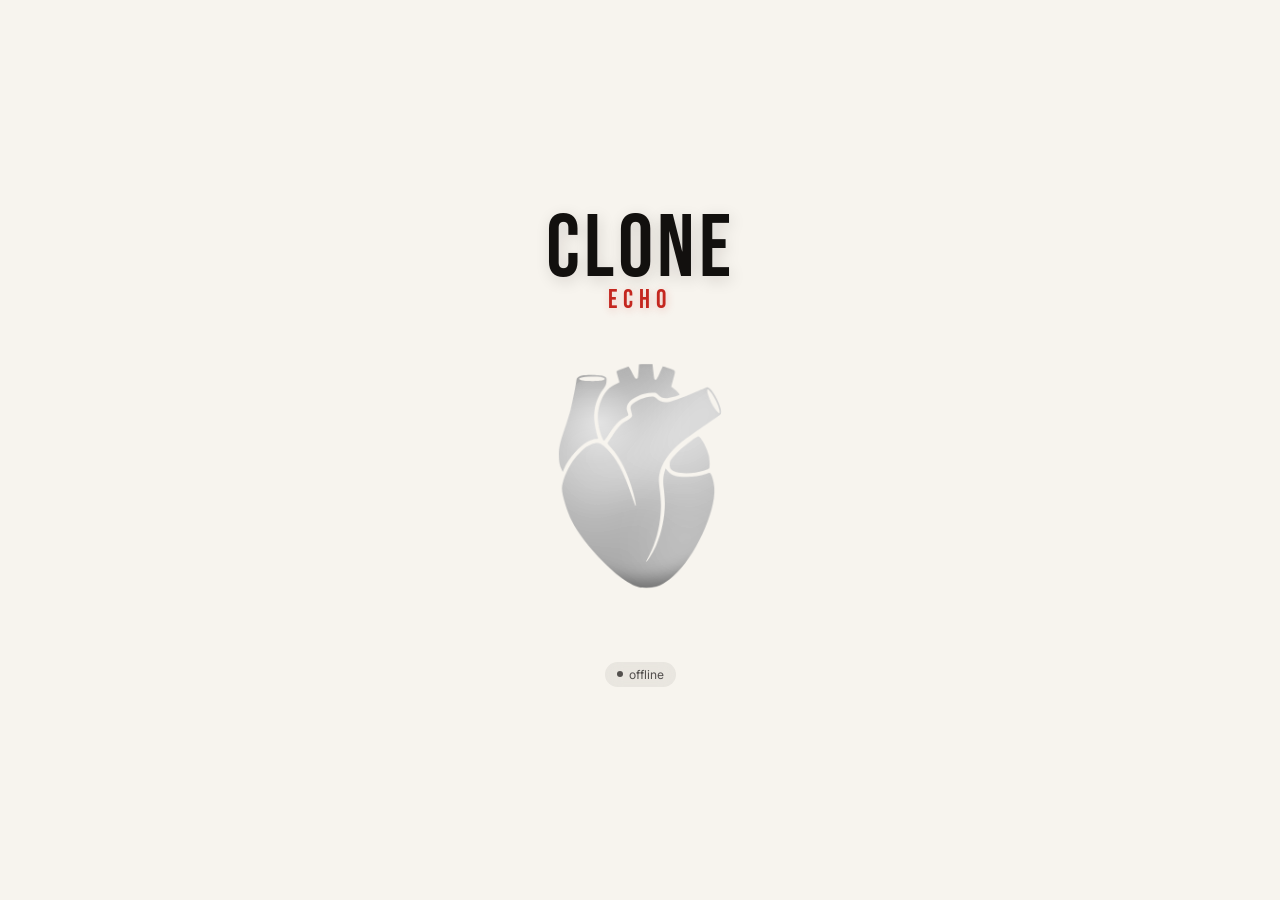
<file: index.html>
<!doctype html>
<html lang="en">
  <head>
    <meta charset="UTF-8" />
    <meta
      name="viewport"
      content="width=device-width, initial-scale=1.0, maximum-scale=1.0, viewport-fit=cover"
    />
    <meta name="theme-color" content="#F7F4EE" />
    <title>Clone Echo</title>
    <link rel="icon" href="favicon.svg" type="image/svg+xml" />
    <link rel="apple-touch-icon" href="apple-touch-icon.png" />
    <meta name="apple-mobile-web-app-title" content="Clone Echo" />
    <meta name="description" content="Clone Echo - speak, and it answers back in a clone of your own voice." />
    <meta property="og:title" content="Clone Echo" />
    <meta property="og:description" content="A voice-cloning conversational app - it answers in your own voice." />
    <meta property="og:image" content="https://clonesecho.vercel.app/og-image.png" />
    <meta name="twitter:card" content="summary_large_image" />
    <link rel="preconnect" href="https://fonts.googleapis.com" />
    <link rel="preconnect" href="https://fonts.gstatic.com" crossorigin />
    <link
      href="https://fonts.googleapis.com/css2?family=Bebas+Neue&family=Inter:wght@500;600&display=swap"
      rel="stylesheet"
    />
    <link rel="stylesheet" href="style.css" />
  </head>
  <body>
    <div class="app">

      <div class="stage">
        <h1 class="title">
          <span class="atom">CLONE</span>
          <span class="voice">echo</span>
        </h1>

    <!-- Heart silhouette used to clip the orb. The gaps between these four
         paths are the anatomical line-work, so the liquid gradient inside
         shows through the muscle and not through the vessel outlines. -->
    <svg width="0" height="0" aria-hidden="true" focusable="false"
         style="position:absolute">
      <defs>
        <clipPath id="heartClip" clipPathUnits="objectBoundingBox">
          <path transform="translate(0.13784 0) scale(0.0027027) translate(-245.9 -186.4)" d="m382.4 186.7-4.1.4-.9 11.7c-.8 11-1 11.7-3.1 12-1.9.3-2.9-1.1-7.3-9.7-2.9-6-5.6-10.1-6.5-10.1-1.3 0-18.4 6.7-19.4 7.6-.2.2.9 4.2 2.3 9 1.5 4.7 2.6 8.7 2.4 8.9-.2.1-3.3 1.7-7 3.5-13.6 6.6-22.2 19-27 38.9-2.4 9.9-2.1 21.6.7 34.1 2.3 9.7 6.4 20 8 20 .8 0 4.7-5.3 8.7-11.7 8.7-14 16.1-21.9 24.5-26.1 3.4-1.8 6.4-3.6 6.8-4.1.3-.6-.1-2.7-1-4.7-4.5-10.7 1.1-19.8 16.5-26.8 7.9-3.6 16.5-5.6 24-5.6 6.1 0 6.9.2 9.6 3.1 4.2 4.4 7.6 5.9 13.5 5.9 5.3 0 21.3-4.2 22.3-5.9.6-.9-6.8-8.2-11.4-11.4l-2.5-1.7 2.9-10.8c4.7-17.4 5.4-15.3-6.5-19.6-5.7-2-10.5-3.3-10.6-2.9-.2.4-2.5 5.5-5.1 11.3-3.7 8-5.3 10.5-6.8 10.5-1.7 0-2.1-1.3-3.4-13l-1.5-13-7-.1c-3.8 0-8.8.1-11.1.3"/>
          <path transform="translate(0.13784 0) scale(0.0027027) translate(-245.9 -186.4)" d="M284.8 205.3c-6.6 1.5-9.8 4-9.8 7.4 0 3.2-6.5 36.4-9.6 48.8-1.4 5.5-5.6 19.2-9.4 30.5-8.3 24.5-10.1 32.4-10.1 45.1 0 10.4 1.3 17.1 4.4 23.4l2 4 2.3-5.3c7.4-16.8 26-37.8 39.2-44.5 4.1-2 9.6-4 12.3-4.3 4.1-.5 4.9-1 4.4-2.3-2.4-5.9-5.7-22.2-6.2-30.6-1-17.8 4.1-35.2 14.3-48.8 4.5-6 5.3-7.8 5.9-12.9.8-6.8.2-7.7-5.5-9.8-5.1-1.8-27.3-2.2-34.2-.7m32.1 3c5.7 1.5 6.2 3.2 1.4 4.8-5.2 1.9-30.5 1.9-35.6.1-8.6-3.1.1-6 17.8-6 6.6 0 14 .5 16.4 1.1"/>
          <path transform="translate(0.13784 0) scale(0.0027027) translate(-245.9 -186.4)" d="M474.5 231.6c-19.5 8.4-40.1 16.2-46.9 17.5-7.2 1.5-15.5-.8-20.4-5.7-2.8-2.8-4.2-3.4-7.6-3.4-10.3 0-28.5 7.4-33.2 13.5-2.8 3.7-2.8 4.9-.4 13.6 1.2 4.2 1.2 5-.3 7.3-1 1.4-4.4 4-7.7 5.6-9 4.5-13.4 9.1-22.9 23.5-4.7 7.1-8.8 13.3-8.9 13.8-.2.4 2.4 3.8 5.9 7.4 15.6 16.8 28.7 43.7 37 75.9 3.6 14.3 4.8 21.6 3.3 20.1-.4-.4-3.5-8.9-6.9-18.9-12.5-37.3-24.3-59.3-39.8-74.7-8.5-8.4-11.9-10.4-17.3-10.3-4.5 0-13.5 3.6-18.2 7.2-6.6 5.1-16.8 16.2-21.8 23.6-10 15-17.4 34.1-17.4 44.9 0 10.1 8.5 37.8 16.5 53.7 10.1 20 28.7 44.2 51.9 67.3 16.6 16.5 27.3 25.3 40.2 33.2 12.3 7.5 19.7 9.8 31.4 9.7 15.8 0 27.5-5.3 43.8-19.5 35.3-30.7 70.5-106.4 67.9-145.8-.6-8.6-3.5-20.1-6-23.4-1.2-1.8-1.5-1.8-7.2.1-10.5 3.5-21 5.2-32.7 5.2-16.8 0-24.7-2.6-31.1-10.1l-3.6-4.1-1.6 5.3c-2.5 8.6-2.8 15.5-1.1 29.9.9 7.4 1.6 17.5 1.6 22.3 0 23-5.2 48.2-14.2 69.2-3.7 8.5-13 24.6-15.4 26.6-2.1 1.7-2.2 2 4.4-11 10.1-19.6 16.2-42.1 18.2-67.2 1.2-13.7.8-21.9-2.2-46.7-.9-8-.9-11.7 0-17.3 3.3-19.1 16.1-37.9 37.5-55.2 5.1-4.1 20.9-15.4 35.2-25.2 14.3-9.7 26.8-18.4 27.8-19.3 2.3-2 2.2-6.8-.4-14.5-4.7-14-15.8-30.7-20.5-30.7-1 .1-8.6 3-16.9 6.6m21.8.6c6.5 8 13 21.6 14.6 30.5.5 2.4.5 4.6.1 4.8-1.3.8-7.5-6.8-11.6-14.1-6.4-11.5-10.5-25.4-7.5-25.4.5 0 2.5 1.9 4.4 4.2"/>
          <path transform="translate(0.13784 0) scale(0.0027027) translate(-245.9 -186.4)" d="M466 312c-16.5 11.5-33.4 27.8-36.1 34.7-1.4 3.7-1.1 10.6.6 12.9 5.9 8.5 33.2 9.8 55.6 2.8 4.3-1.4 8-3.1 8.3-4 1.1-2.8.6-13.7-.8-20.6-2.6-12.2-13.4-31.9-17.4-31.8-1 .1-5.5 2.7-10.2 6"/>
        </clipPath>
      </defs>
    </svg>
        <div class="orb-wrap">
          <button class="orb" id="orb" aria-label="Start call">
            <span class="orb-inner"></span>
          </button>
        </div>
        <span class="status" id="status">offline</span>
        <p class="error-banner" id="errorBanner"></p>
      </div>

    </div>

    <script src="app.js"></script>
  </body>
</html>
</file>
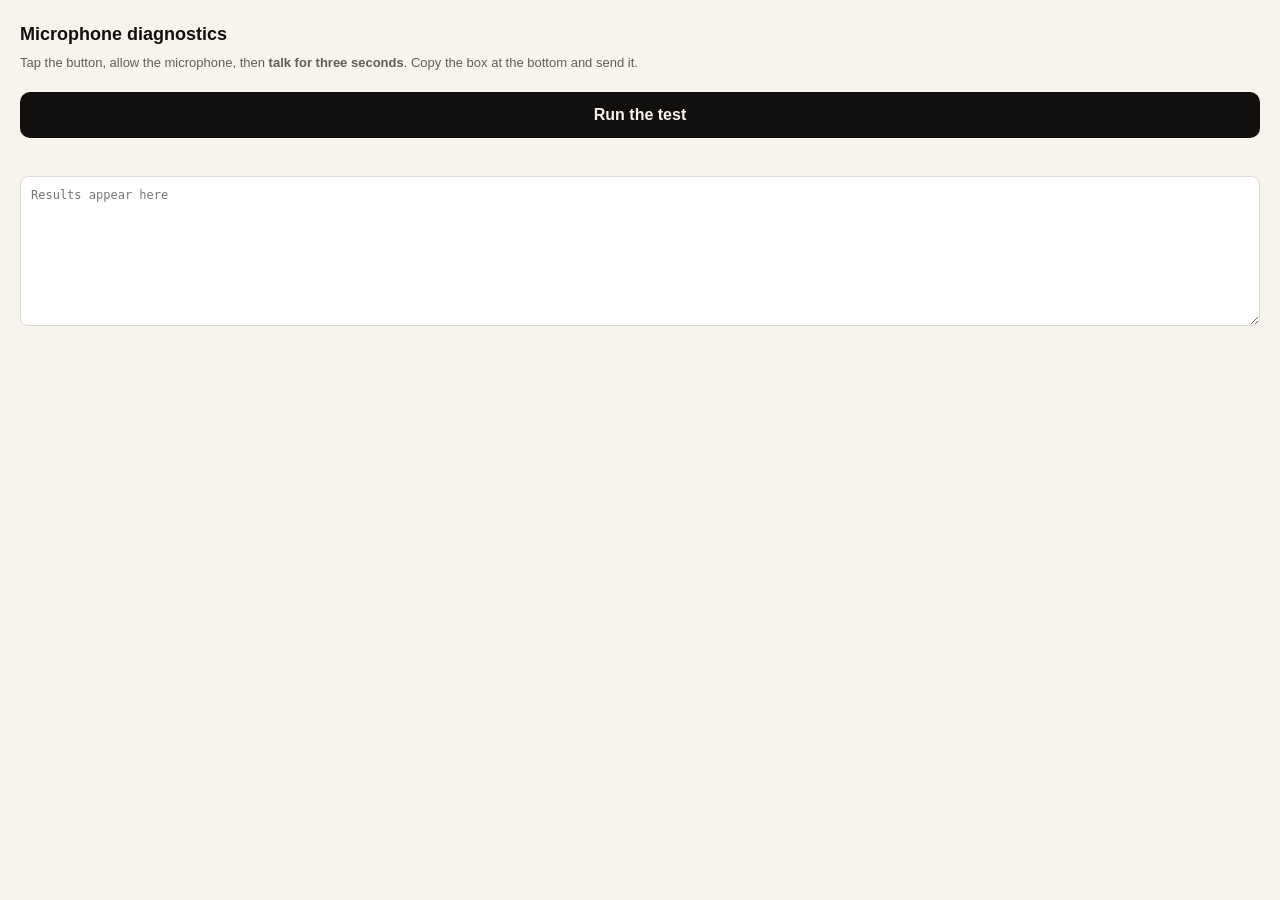
<file: diagnose.html>
<!doctype html>
<html lang="en">
<head>
<meta charset="UTF-8" />
<meta name="viewport" content="width=device-width, initial-scale=1.0" />
<title>Clone Echo — mic diagnostics</title>
<style>
  :root { --ink:#12100E; --bg:#F7F4EE; --line:#ded9d1; }
  * { box-sizing:border-box; margin:0; padding:0; }
  body { font:15px/1.6 -apple-system,BlinkMacSystemFont,"Segoe UI",sans-serif;
         background:var(--bg); color:var(--ink); padding:20px; }
  h1 { font-size:18px; margin-bottom:4px; }
  p.sub { font-size:13px; opacity:.65; margin-bottom:18px; }
  button { width:100%; padding:14px; font-size:16px; font-weight:600;
           background:var(--ink); color:var(--bg); border:none; border-radius:10px;
           margin-bottom:16px; cursor:pointer; }
  .row { display:flex; gap:10px; padding:9px 0; border-bottom:1px solid var(--line);
         font-size:14px; align-items:flex-start; }
  .k { flex:0 0 42%; opacity:.6; }
  .v { flex:1; font-weight:600; word-break:break-word; }
  .ok { color:#0a7d4f; } .bad { color:#b3261e; } .warn { color:#8a5a00; }
  #out { margin-top:6px; }
  textarea { width:100%; height:150px; margin-top:16px; font:12px/1.4 ui-monospace,monospace;
             padding:10px; border:1px solid var(--line); border-radius:8px; background:#fff; }
</style>
</head>
<body>

<h1>Microphone diagnostics</h1>
<p class="sub">Tap the button, allow the microphone, then <strong>talk for three seconds</strong>. Copy the box at the bottom and send it.</p>

<button id="run">Run the test</button>
<div id="out"></div>
<textarea id="copy" readonly placeholder="Results appear here"></textarea>

<script>
const out = document.getElementById("out");
const copy = document.getElementById("copy");
const lines = [];

function add(k, v, cls) {
  lines.push(`${k}: ${v}`);
  const row = document.createElement("div");
  row.className = "row";
  row.innerHTML = `<div class="k"></div><div class="v ${cls || ""}"></div>`;
  row.children[0].textContent = k;
  row.children[1].textContent = v;
  out.appendChild(row);
  copy.value = lines.join("\n");
}

document.getElementById("run").addEventListener("click", async () => {
  out.innerHTML = ""; lines.length = 0;

  add("URL", location.href);
  add("secure context", String(window.isSecureContext), window.isSecureContext ? "ok" : "bad");
  add("user agent", navigator.userAgent);
  add("standalone", String(window.navigator.standalone === true ||
      matchMedia("(display-mode: standalone)").matches));

  const SR = window.SpeechRecognition || window.webkitSpeechRecognition;
  add("SpeechRecognition exists", String(!!SR), SR ? "ok" : "bad");
  add("getUserMedia exists", String(!!(navigator.mediaDevices && navigator.mediaDevices.getUserMedia)),
      navigator.mediaDevices?.getUserMedia ? "ok" : "bad");

  // permission state, where the browser exposes it
  try {
    if (navigator.permissions && navigator.permissions.query) {
      const st = await navigator.permissions.query({ name: "microphone" });
      add("permission state", st.state, st.state === "granted" ? "ok" : "warn");
    } else {
      add("permission state", "permissions API unavailable", "warn");
    }
  } catch (e) {
    add("permission state", "query failed: " + e.name, "warn");
  }

  // does getUserMedia actually work?
  try {
    const stream = await navigator.mediaDevices.getUserMedia({ audio: true });
    const label = stream.getAudioTracks()[0]?.label || "(no label)";
    add("getUserMedia", "GRANTED", "ok");
    add("mic device", label);
    stream.getTracks().forEach(t => t.stop());
  } catch (e) {
    add("getUserMedia", "FAILED — " + e.name, "bad");
    add("gUM message", e.message || "(none)");
  }

  // the app no longer uses SpeechRecognition; test the pipeline it does use
  add("uses SpeechRecognition", "no — replaced with audio capture + Gemini");

  try {
    const stream2 = await navigator.mediaDevices.getUserMedia({
      audio: { echoCancellation: true, noiseSuppression: true, autoGainControl: true },
    });
    const Ctx = window.AudioContext || window.webkitAudioContext;
    const ctx = new Ctx();
    if (ctx.state === "suspended") await ctx.resume();
    add("AudioContext", ctx.state, ctx.state === "running" ? "ok" : "warn");
    add("context sampleRate", String(ctx.sampleRate));

    const src = ctx.createMediaStreamSource(stream2);
    const proc = ctx.createScriptProcessor(4096, 1, 1);
    let frames = 0, peak = 0;
    proc.onaudioprocess = (e) => {
      const d = e.inputBuffer.getChannelData(0);
      frames++;
      for (let i = 0; i < d.length; i++) peak = Math.max(peak, Math.abs(d[i]));
    };
    src.connect(proc);
    const mute = ctx.createGain(); mute.gain.value = 0;
    proc.connect(mute); mute.connect(ctx.destination);

    add("recording", "say something for 3 seconds…", "warn");
    await new Promise((r) => setTimeout(r, 3000));

    proc.onaudioprocess = null; proc.disconnect(); src.disconnect();
    stream2.getTracks().forEach((t) => t.stop());
    await ctx.close();

    add("audio frames captured", String(frames), frames > 0 ? "ok" : "bad");
    add("peak level", peak.toFixed(4), peak > 0.01 ? "ok" : "bad");
    add("verdict", peak > 0.01 ? "MIC WORKS — audio is reaching the page" : "silence — mic gave no signal",
        peak > 0.01 ? "ok" : "bad");
  } catch (e) {
    add("capture test", "FAILED — " + e.name, "bad");
    add("detail", e.message || "(none)");
  }
});
</script>
</body>
</html>
</file>
<file: style.css>
:root {
  --bg: #F7F4EE;
  --ink: #12100E;
  --muted: rgba(18, 16, 14, 0.7);
  --orb-idle-a: #4a4a4a;
  --orb-idle-b: #1a1a1a;
  --orb-listening-a: #2b2b2b;
  --orb-listening-b: #050505;
  --orb-talking-a: #ff6b5e;
  --orb-talking-b: #c81324;
  --ring-listening: rgba(18, 16, 14, 0.3);
  --ring-talking: rgba(196, 39, 31, 0.45);
  --pill-bg: rgba(18, 16, 14, 0.06);
  --danger: #c4271f;
  --radius-lg: 28px;
  --level: 0; /* live audio volume 0-1, set from JS */

  /* Blob palette — idle (high-contrast grayscale water drift) */
  --blob-base-a: #5a5a5a;
  --blob-base-b: #050505;
  --blob-a: rgba(225, 225, 225, 0.8);
  --blob-b: rgba(70, 70, 70, 0.65);
  --blob-c: rgba(190, 190, 190, 0.6);
  --blob-d: rgba(20, 20, 20, 0.75);
  --blob-e: rgba(140, 140, 140, 0.5);
}

* {
  box-sizing: border-box;
  margin: 0;
  padding: 0;
  -webkit-tap-highlight-color: transparent;
}

html,
body {
  height: 100%;
  overscroll-behavior: none;
}

body {
  font-family: "Inter", -apple-system, BlinkMacSystemFont, "Segoe UI", Helvetica, Arial, sans-serif;
  background: var(--bg);
  color: var(--ink);
  overflow: hidden;
  touch-action: manipulation;
}

.app {
  display: flex;
  flex-direction: column;
  height: 100vh;
  height: 100dvh;
  padding: 20px 20px calc(20px + env(safe-area-inset-bottom)) 20px;
  padding-top: calc(20px + env(safe-area-inset-top));
}

.status {
  margin-top: 22px;
  align-self: center;
  display: inline-flex;
  align-items: center;
  gap: 6px;
  padding: 5px 12px;
  border-radius: 999px;
  background: var(--pill-bg);
  color: var(--muted);
  font-size: 12px;
  transition: background 0.3s ease, color 0.3s ease;
  backdrop-filter: blur(8px);
}

.status::before {
  content: "";
  width: 6px;
  height: 6px;
  border-radius: 50%;
  background: var(--muted);
  transition: background 0.3s ease;
}

.status.live {
  background: rgba(196, 39, 31, 0.12);
  color: #A31E17;
}

.status.live::before {
  background: #C4271F;
  animation: dot-breathe 1.8s ease-in-out infinite;
}

@keyframes dot-breathe {
  0%,
  100% {
    opacity: 1;
  }
  50% {
    opacity: 0.4;
  }
}

.stage {
  flex: 1;
  display: flex;
  flex-direction: column;
  align-items: center;
  justify-content: center;
  gap: 36px;
  min-height: 0;
}

.title {
  display: flex;
  flex-direction: column;
  align-items: center;
  line-height: 0.85;
  gap: 2px;
}

.title .atom {
  font-family: "Bebas Neue", "Inter", sans-serif;
  font-weight: 400;
  font-size: clamp(48px, 12vw, 88px);
  letter-spacing: 4px;
  color: #12100E;
  text-shadow: 2px 4px 16px rgba(18, 16, 14, 0.14);
}

.title .voice {
  font-family: "Bebas Neue", "Inter", sans-serif;
  font-weight: 400;
  font-size: clamp(16px, 4vw, 26px);
  letter-spacing: 6px;
  text-transform: lowercase;
  color: #C4271F;
  opacity: 1;
  text-shadow: 1px 2px 8px rgba(196, 39, 31, 0.22);
}

.orb-wrap {
  position: relative;
  --size: clamp(158px, 40vw, 224px);
  width: clamp(182px, 46vw, 256px);
  height: clamp(182px, 46vw, 256px);
  display: flex;
  align-items: center;
  justify-content: center;
}

.orb {
  width: var(--size);
  height: var(--size);
  border: none;
  cursor: pointer;
  background: transparent;
  overflow: hidden;
  clip-path: url(#heartClip);
  -webkit-clip-path: url(#heartClip);
  /* clip-path clips box-shadow away entirely, so the depth and the state
     glows both have to come from drop-shadow, which follows the clipped
     alpha and therefore hugs the heart's real outline. */
  filter: drop-shadow(0 10px 24px rgba(18, 16, 14, 0.22));
  position: relative;
  z-index: 2;
  user-select: none;
  -webkit-user-select: none;
  animation: breathe 1.9s ease-in-out infinite;
  transform: scale(calc(1 + var(--level) * 0.18));
  transition: box-shadow 0.15s ease;
  will-change: transform;
}

/* Glossy glass sheen — sits above the liquid noise layer, gives the
   frosted/refractive "liquid glass" look via a specular highlight
   and a soft rim light around the edge. */
.orb::before {
  content: "";
  position: absolute;
  inset: 0;
  border-radius: 50%;
  z-index: 3;
  pointer-events: none;
  background: radial-gradient(
      circle at 32% 26%,
      rgba(255, 255, 255, 0.55) 0%,
      rgba(255, 255, 255, 0.18) 18%,
      rgba(255, 255, 255, 0) 42%
    ),
    radial-gradient(circle at 70% 78%, rgba(255, 255, 255, 0.1) 0%, rgba(255, 255, 255, 0) 30%);
  mix-blend-mode: screen;
}

.orb::after {
  content: "";
  position: absolute;
  inset: 0;
  border-radius: 50%;
  z-index: 3;
  pointer-events: none;
  box-shadow: inset 0 -8px 16px rgba(0, 0, 0, 0.35), inset 0 6px 10px rgba(255, 255, 255, 0.15);
}

/* Two beats then a rest, the way a heart actually sounds. The scale sits on
   top of the --level transform, so a loud voice still swells it further. */
@keyframes breathe {
  0%   { transform: scale(calc(1 + var(--level) * 0.18)); }
  8%   { transform: scale(calc(1.055 + var(--level) * 0.18)); }
  16%  { transform: scale(calc(1 + var(--level) * 0.18)); }
  26%  { transform: scale(calc(1.035 + var(--level) * 0.18)); }
  36%  { transform: scale(calc(1 + var(--level) * 0.18)); }
  100% { transform: scale(calc(1 + var(--level) * 0.18)); }
}

.orb:hover .orb-inner {
  filter: brightness(1.08);
}

.orb:active .orb-inner {
  filter: brightness(0.93);
}

.orb-inner {
  position: absolute;
  inset: -35%;
  border-radius: 50%;
  background: radial-gradient(circle at 22% 28%, var(--blob-a) 0%, transparent 46%),
    radial-gradient(circle at 78% 22%, var(--blob-b) 0%, transparent 50%),
    radial-gradient(circle at 65% 75%, var(--blob-c) 0%, transparent 52%),
    radial-gradient(circle at 25% 78%, var(--blob-d) 0%, transparent 50%),
    radial-gradient(circle at 55% 45%, var(--blob-e) 0%, transparent 48%),
    radial-gradient(circle at 50% 50%, var(--blob-base-a), var(--blob-base-b));
  background-size: 260% 260%, 260% 260%, 260% 260%, 260% 260%, 240% 240%, 100% 100%;
  filter: blur(16px) saturate(1.4) contrast(1.25);
  animation: flow 7s ease-in-out infinite;
  transition: filter 0.4s ease;
}

/* Rotating conic sweep — a soft blurred band of light continuously
   circling the sphere. This is the main thing that reads as "liquid
   swirl" (same trick behind the ChatGPT-style orb). Pure transform
   rotation, no SVG filter dependency, so it renders everywhere. */
.orb-inner::before {
  content: "";
  position: absolute;
  inset: -20%;
  border-radius: 50%;
  background: conic-gradient(
    from 0deg,
    transparent 0deg,
    rgba(255, 255, 255, 0.5) 40deg,
    transparent 100deg,
    rgba(0, 0, 0, 0.55) 170deg,
    transparent 230deg,
    rgba(255, 255, 255, 0.3) 300deg,
    transparent 360deg
  );
  filter: blur(20px);
  mix-blend-mode: overlay;
  animation: spin-sweep 9s linear infinite;
  will-change: transform;
}

/* Slower counter-drifting wash for parallax depth. */
.orb-inner::after {
  content: "";
  position: absolute;
  inset: 0;
  border-radius: 50%;
  background: radial-gradient(circle at 35% 65%, rgba(255, 255, 255, 0.4) 0%, transparent 40%),
    radial-gradient(circle at 68% 30%, rgba(0, 0, 0, 0.5) 0%, transparent 42%),
    radial-gradient(circle at 40% 15%, rgba(255, 255, 255, 0.25) 0%, transparent 38%);
  background-size: 220% 220%;
  filter: blur(10px);
  mix-blend-mode: overlay;
  animation: flow2 12s ease-in-out infinite reverse;
}

@keyframes flow {
  0% {
    background-position: 0% 0%, 100% 0%, 60% 100%, 0% 100%, 50% 50%, 0 0;
    transform: rotate(0deg) scale(1.05);
  }
  20% {
    background-position: 35% 55%, 70% 30%, 40% 75%, 20% 60%, 65% 25%, 0 0;
    transform: rotate(10deg) scale(1.15);
  }
  40% {
    background-position: 65% 15%, 45% 65%, 75% 45%, 45% 85%, 30% 60%, 0 0;
    transform: rotate(-8deg) scale(1.1);
  }
  60% {
    background-position: 20% 70%, 80% 55%, 25% 35%, 60% 25%, 70% 70%, 0 0;
    transform: rotate(9deg) scale(1.18);
  }
  80% {
    background-position: 55% 25%, 30% 80%, 65% 20%, 35% 55%, 20% 30%, 0 0;
    transform: rotate(-6deg) scale(1.08);
  }
  100% {
    background-position: 0% 0%, 100% 0%, 60% 100%, 0% 100%, 50% 50%, 0 0;
    transform: rotate(0deg) scale(1.05);
  }
}

@keyframes spin-sweep {
  from {
    transform: rotate(0deg);
  }
  to {
    transform: rotate(360deg);
  }
}

@keyframes flow2 {
  0% {
    background-position: 0% 0%, 100% 100%, 50% 0%;
  }
  33% {
    background-position: 60% 70%, 30% 40%, 80% 30%;
  }
  66% {
    background-position: 20% 30%, 70% 80%, 20% 60%;
  }
  100% {
    background-position: 0% 0%, 100% 100%, 50% 0%;
  }
}

/* Connecting: dashed ring spins around the orb while the session sets up */
.orb.connecting {
  animation: none;
}

.orb.connecting::after {
  content: "";
  position: absolute;
  inset: -10px;
  border-radius: 50%;
  border: 2px dashed rgba(245, 245, 245, 0.3);
  animation: spin 2.2s linear infinite;
}

@keyframes spin {
  from {
    transform: rotate(0deg);
  }
  to {
    transform: rotate(360deg);
  }
}

/* Listening: mic is capturing — the heart darkens to near-black and beats faster */
.orb.listening {
  animation: breathe 1.5s ease-in-out infinite;
  filter: drop-shadow(0 10px 24px rgba(18, 16, 14, 0.22))
    drop-shadow(0 0 calc(10px + var(--level) * 34px)
                rgba(18, 16, 14, calc(0.28 + var(--level) * 0.42)));
}

.orb.listening .orb-inner {
  /* Listening is a solid black heart on purpose: every blob resolves to the
     same colour, so the liquid motion has nothing to reveal and the fill
     reads as one flat mass. Idle stays grey and liquid, talking stays red. */
  --blob-base-a: #050505;
  --blob-base-b: #050505;
  --blob-a: rgba(5, 5, 5, 1);
  --blob-b: rgba(5, 5, 5, 1);
  --blob-c: rgba(5, 5, 5, 1);
  --blob-d: rgba(5, 5, 5, 1);
  --blob-e: rgba(5, 5, 5, 1);
}

/* Talking: bot audio is playing — the heart flows red and quickens further */
.orb.talking {
  animation: breathe 1.05s ease-in-out infinite;
  filter: drop-shadow(0 10px 24px rgba(18, 16, 14, 0.22))
    drop-shadow(0 0 calc(12px + var(--level) * 40px)
                rgba(196, 39, 31, calc(0.45 + var(--level) * 0.55)));
}

.orb.listening .orb-inner::before,
.orb.listening .orb-inner::after {
  opacity: 0;
}

.orb.talking .orb-inner {
  --blob-base-a: #ff3b30;
  --blob-base-b: #7a0d16;
  --blob-a: rgba(255, 107, 94, 0.85);
  --blob-b: rgba(229, 9, 20, 0.75);
  --blob-c: rgba(255, 150, 130, 0.55);
  --blob-d: rgba(150, 10, 20, 0.75);
}

.error-banner {
  font-size: 13px;
  color: #8E1A14;
  background: rgba(196, 39, 31, 0.12);
  padding: 8px 14px;
  border-radius: 10px;
  max-width: 320px;
  text-align: center;
  display: none;
  animation: fade-in 0.25s ease;
}

.error-banner.visible {
  display: block;
}

@keyframes fade-in {
  from {
    opacity: 0;
    transform: translateY(-4px);
  }
  to {
    opacity: 1;
    transform: translateY(0);
  }
}

.icon {
  width: 18px;
  height: 18px;
  flex-shrink: 0;
}

/* Respect reduced-motion preferences */
@media (prefers-reduced-motion: reduce) {
  .orb,
  .orb.connecting::after,
  .status.live::before,
  .error-banner,
  }

/* Small phones: tighten spacing a bit */
@media (max-height: 640px) {
  .stage {
    gap: 20px;
  }
  .app {
    padding-left: 16px;
    padding-right: 16px;
  }
}
</file>
